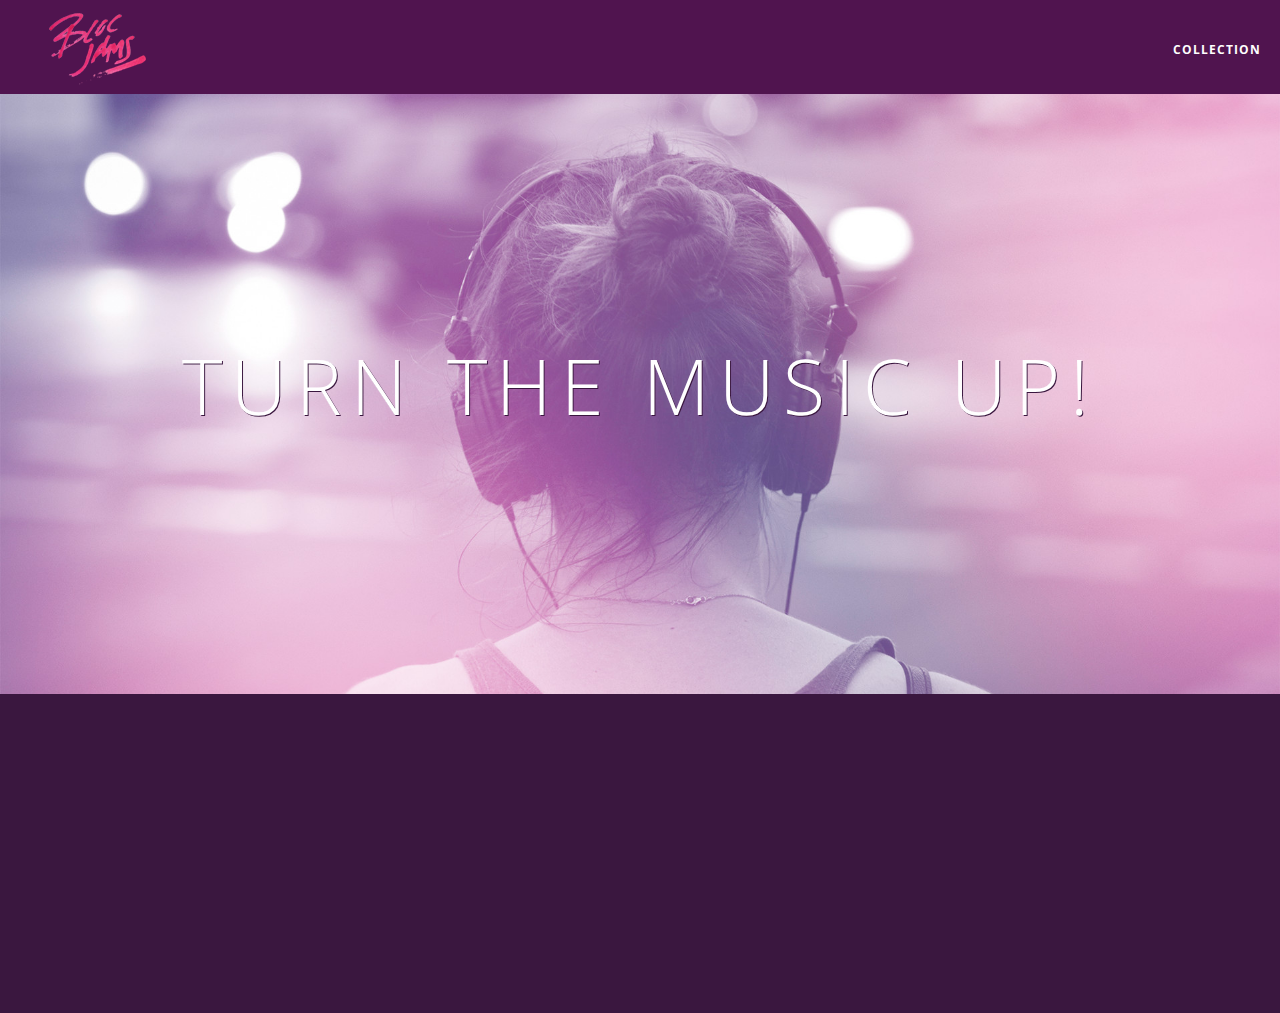
<file: index.html>
<html>
    <head>
        <title>Bloc Jams</title>
        <meta name="viewport" content="width=device-width, initial-scale=1">
        <link rel="stylesheet" type="text/css" href="http://fonts.googleapis.com/css?family=Open+Sans:400,800,600,700,300">
        <link rel="stylesheet" type="text/css" href="http://code.ionicframework.com/ionicons/2.0.1/css/ionicons.min.css">
        <link rel="stylesheet" type="text/css" href="styles/normalize.css">
        <link rel="stylesheet" type="text/css" href="styles/main.css">
        <link rel="stylesheet" type="text/css" href="styles/landing.css">
        <script src="https://code.jquery.com/jquery-2.1.3.min.js"></script>
    </head>
    <body class="landing">
        <nav class="navbar">
            <a href="index.html" class="logo">
                <img src="assets/images/bloc_jams_logo.png" alt="bloc jams logo">
            </a>
            <div class="links-container">
                <a href="collection.html" class="navbar-link">Collection</a>
            </div>
        </nav>

        <section class="hero-content">
            <h1 class="hero-title">Turn the music up!</h1>
        </section>

         <section class="selling-points container clearfix"> <!-- selling points -->
            <div class="point column third">
                <span class="ion-music-note"></span>
                <h5 class="point-title">Choose your music</h5>
                <p class="point-description">The world is full of music; why should you have to listen to music that someone else chose?</p>
            </div>
            <div class="point column third">
                <span class="ion-radio-waves"></span>
                <h5 class="point-title">Unlimited, streaming, ad-free</h5>
                <p class="point-description">No arbitrary limits. No distractions.</p>
            </div>
            <div class="point column third">
                <span class="ion-iphone"></span>
                <h5 class="point-title">Mobile enabled</h5>
                <p class="point-description">Listen to your music on the go. This streaming service is available on all mobile platforms.</p>
            </div>
        </section>
      <script src="scripts/utilities.js"></script>
      <script src="scripts/landing.js"></script>
    </body>
</html>
</file>
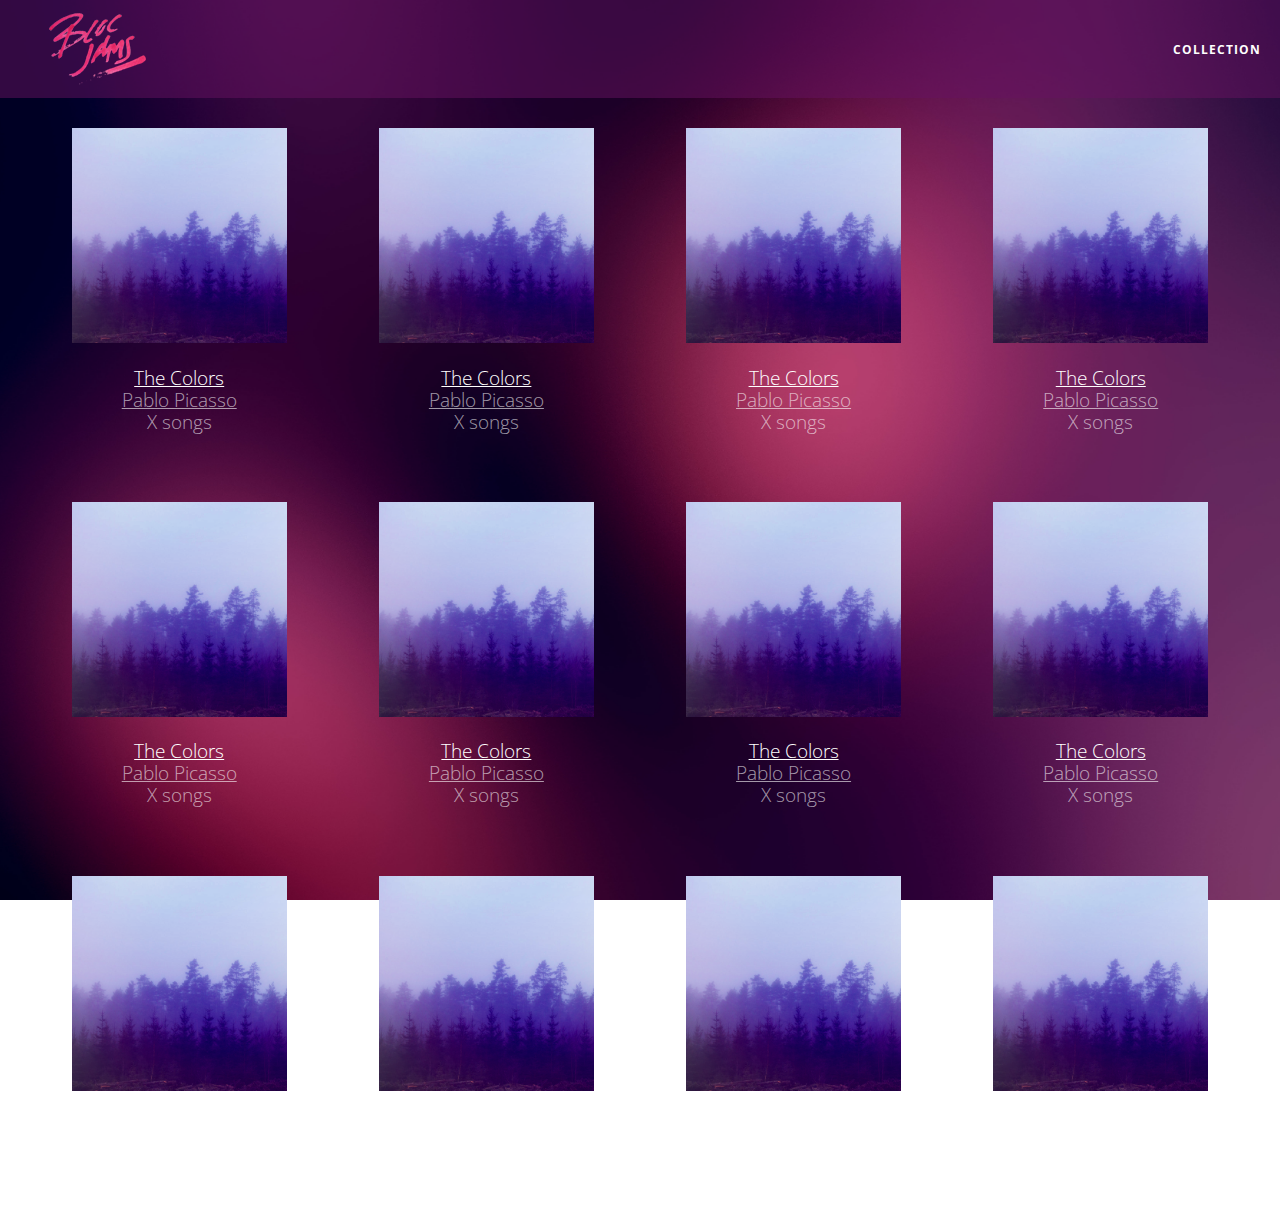
<file: collection.html>
<!DOCTYPE html>
 <html>
     <head>
         <title>Bloc Jams</title>
         <meta name="viewport" content="width=device-width, initial-scale=1">
         <link rel="stylesheet" type="text/css" href="http://fonts.googleapis.com/css?family=Open+Sans:400,800,600,700,300">
         <link rel="stylesheet" type="text/css" href="http://code.ionicframework.com/ionicons/2.0.1/css/ionicons.min.css">
         <link rel="stylesheet" type="text/css" href="styles/normalize.css">
         <link rel="stylesheet" type="text/css" href="styles/main.css">
         <link rel="stylesheet" type="text/css" href="styles/collection.css">
     </head>
     <body class="collection">
                <nav class="navbar"> <!-- nav bar -->
             <a href="index.html" class="logo">
                 <img src="assets/images/bloc_jams_logo.png" alt="bloc jams logo">
             </a>
             <div class="links-container">
                 <a href="collection.html" class="navbar-link">collection</a>
             </div>
         </nav>
        
     <section class="album-covers container clearfix">
         <div class="collection-album-container column fourth">
             <img src="assets/images/album_covers/01.png"/>
             <div class="collection-album-info caption">
                 <p>
                     <a class="album-name" href="#">The Colors</a>
                     <br/>
                     <a href="#">Pablo Picasso</a>
                     <br/>
                     X songs
                     <br/>
                 </p>
             </div>
         </div>
         <div class="collection-album-container column fourth">
             <img src="assets/images/album_covers/01.png"/>
             <div class="collection-album-info caption">
                 <p>
                     <a class="album-name" href="#">The Colors</a>
                     <br/>
                     <a href="#">Pablo Picasso</a>
                     <br/>
                     X songs
                     <br/>
                 </p>
             </div>
         </div>
         <div class="collection-album-container column fourth">
             <img src="assets/images/album_covers/01.png"/>
             <div class="collection-album-info caption">
                 <p>
                     <a class="album-name" href="#">The Colors</a>
                     <br/>
                     <a href="#">Pablo Picasso</a>
                     <br/>
                     X songs
                     <br/>
                 </p>
             </div>
         </div>
         <div class="collection-album-container column fourth">
             <img src="assets/images/album_covers/01.png"/>
             <div class="collection-album-info caption">
                 <p>
                     <a class="album-name" href="#">The Colors</a>
                     <br/>
                     <a href="#">Pablo Picasso</a>
                     <br/>
                     X songs
                     <br/>
                 </p>
             </div>
         </div>
     </section>
     <script src="scripts/collection.js"></script>
     </body>
 </html>
</file>
<file: styles/main.css>
*, *:before, *:after {
    -moz-box-sizing: border-box;
    -webkit-box-sizing: border-box;
    box-sizing: border-box;
}

html {
    height: 100%;
    font-size: 100%;
}

body {
    font-family: 'Open Sans';
    color: white;
    min-height: 100%;
}

.navbar {
    position: relative;
    padding: 0.5rem;
         /* #1 */
     background-color: rgba(101,18,95,0.5);
     /* #2 */
     z-index: 1;
}

.navbar > .logo {
    position: relative;
    left: 2rem;
  cursor: pointer;  /* produces the finger-pointer icon when you hover over the logo */
 }
 
 .navbar .links-container {
     display: table;
     position: absolute;
     top: 0;
     right: 0;
     height: 100px;
     color: white;
     /* #3 */
     text-decoration: none;
 }
 
 .links-container .navbar-link {
     display: table-cell;
     position: relative;
     height: 100%;
     padding-left: 1rem;
     padding-right: 1rem;
     /* #4 */
     vertical-align: middle;
     color: white;
     font-size: 0.625rem;
     letter-spacing: 0.05rem;
     font-weight: 700;
     text-transform: uppercase;
     /* #3 */
     text-decoration: none;
     cursor: pointer;
 }
 
   /* #5 */
 .links-container .navbar-link:hover {
     color: rgb(233,50,117);
 }
 .links-container .navbar-link:active {
     background-color: white;
 }
 .container {
     margin: 0 auto;
     max-width: 64rem;
 }
 .container.narrow {
     max-width: 56rem;
 }
 
 /* Medium and small screens (640px) */
 @media (min-width: 640px) {
    html { font-size: 112%; }
    
     .column {
         float: left;
         padding-left: 1rem;
         padding-right: 1rem;
     }
   
     .column.full { width: 100%; }
     .column.two-thirds { width: 66.7%; }
     .column.half { width: 50%; }
     .column.third { width: 33.3%; }
     .column.fourth { width: 25%; }
     .column.flow-opposite { float: right; }  
 }
 
 /* Large screens (1024px) */
 @media (min-width: 1024px) {
   html { font-size: 120%; }
 }
.clearfix::before,
.clearfix::after {
   content: " ";
   display: table;
}

.clearfix::after {
   clear: both;
}
</file>
<file: styles/landing.css>
body.landing {
    background-color: rgb(58,23,63);
}

.hero-content {
    position: relative;
    min-height: 600px;
    background-image: url(../assets/images/bloc_jams_bg.jpg);
    background-repeat: no-repeat;
    background-position: center center;
    background-size: cover;
}

.hero-content .hero-title {
    position: absolute;
    top: 40%;
    -webkit-transform: translateY(-50%);
    -moz-transform: translateY(-50%);
    transform: translateY(-50%);
    width: 100%;
    text-align: center;
    font-size: 4rem;
    font-weight: 300;
    text-transform: uppercase;
    letter-spacing: 0.5rem;
    text-shadow: 1px 1px 0px rgb(58,23,63);
}

.selling-points {
    position: relative;
}

.point {
    position: relative;
    padding: 2rem;
    text-align: center;
       opacity: 0;
     -webkit-transform: scaleX(0.9) translateY(3rem);
     -moz-transform: scaleX(0.9) translateY(3rem);
     transform: scaleX(0.9) translateY(3rem);
     -webkit-transition: all 0.25s ease-in-out;
     -moz-transition: all 0.25s ease-in-out;
     transition: all 0.25s ease-in-out;
     -webkit-transition-delay: 0.2s;
     -moz-transition-delay: 0.2s;
     transition-delay: 0.2s;
  
    -webkit-transform: rotate(15deg);
    transform: rotate(15deg);
}

.point .point-title {
    font-size: 1.25rem;
}

.ion-music-note,
.ion-radio-waves,
.ion-iphone {
    color: rgb(233,50,117);
    font-size: 5rem;
}
</file>
<file: styles/collection.css>
body.collection {
     background-image: url(../assets/images/blurred_backgrounds/blur_bg_2.jpg);
     background-repeat: no-repeat;
     background-attachment: fixed;
     background-position: center center;
     background-size: cover;
 }
 
 .album-covers {
     position: relative;
 }
 
 .collection-album-container {
     position: relative;
     margin-top: 30px;
     margin-bottom: 20px;
     text-align: center;
 }
 
 .collection-album-container .caption {
     margin-top: 10px;
 }
 
 .collection-album-container .caption p {
     font-size: 1rem;
     font-weight: 300;
     color: rgba(255, 255, 255, 0.6);
 }
 
 .collection-album-container .caption p a {
     color: rgba(255, 255, 255, 0.6);
 }
 
 .collection-album-container .caption p a.album-name {
     color: white;
 }
 
 .collection-album-container img {
     width: 80%;
 }
</file>
